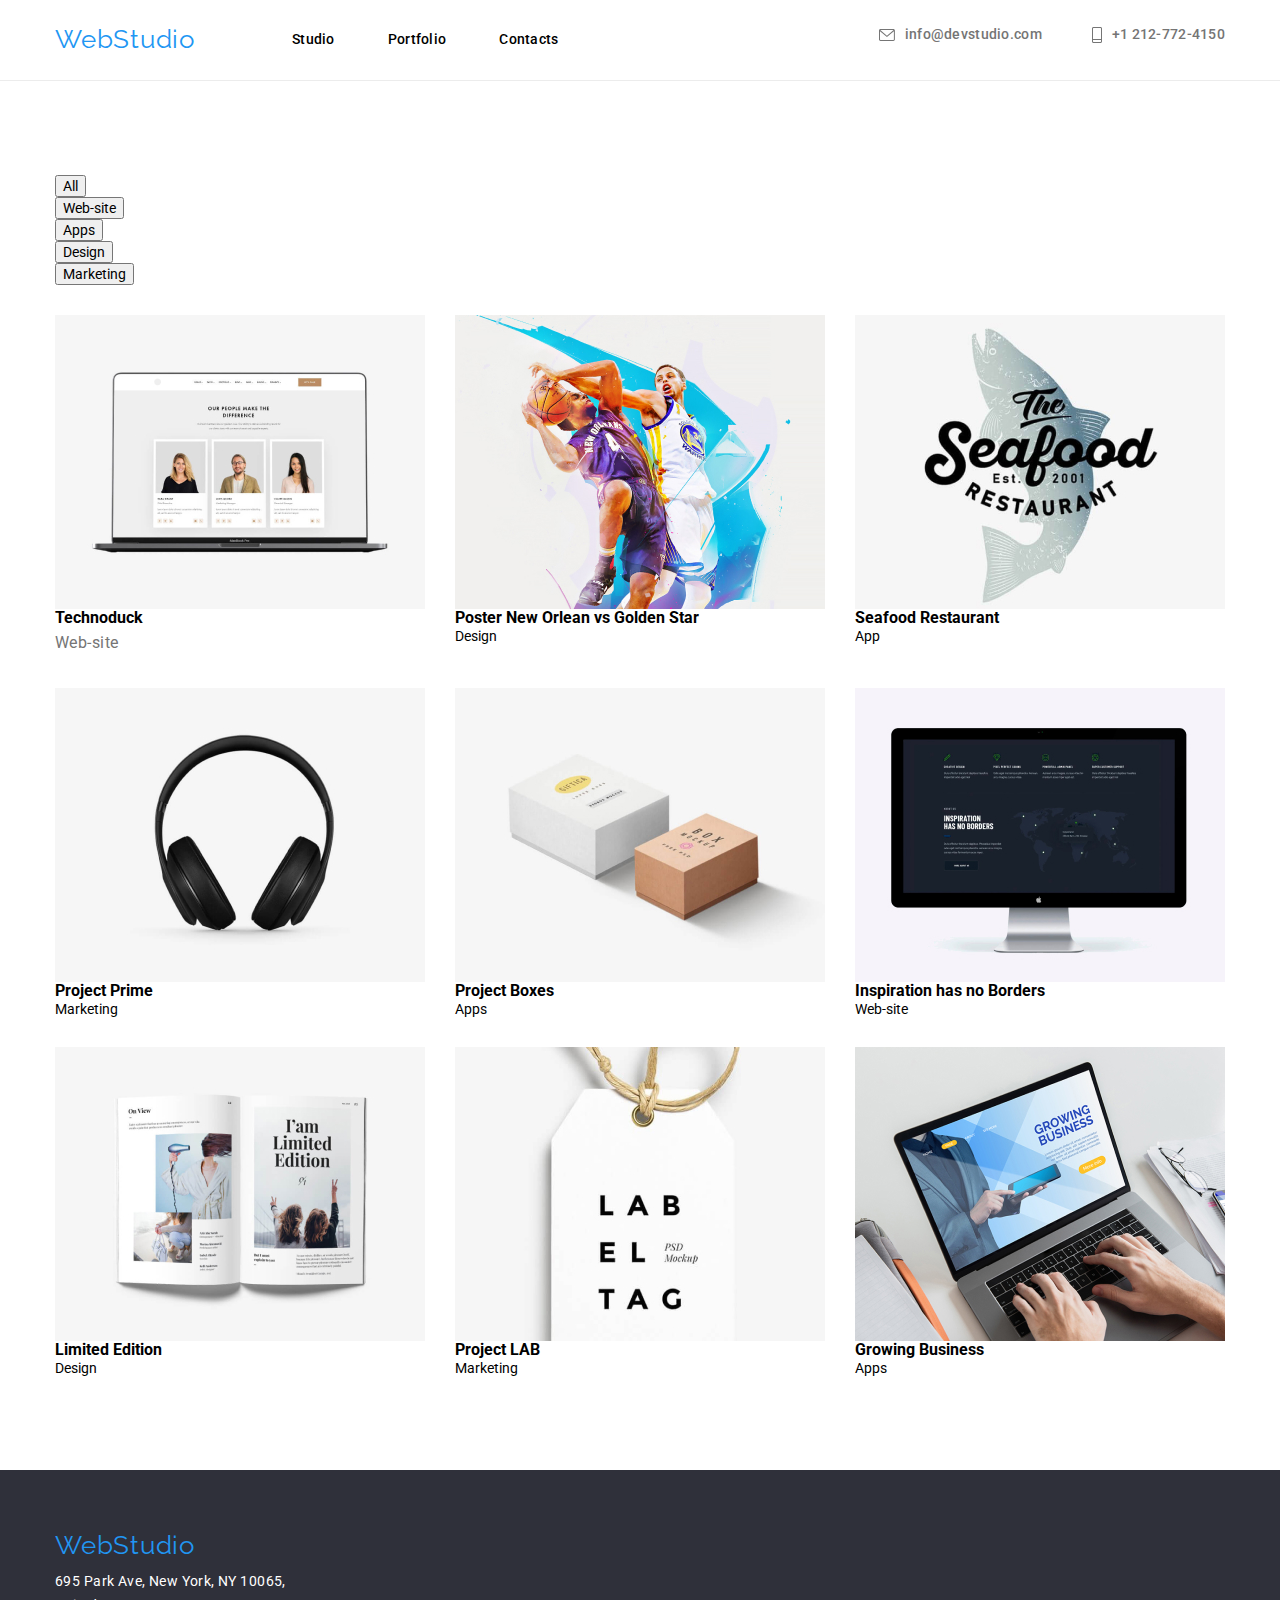
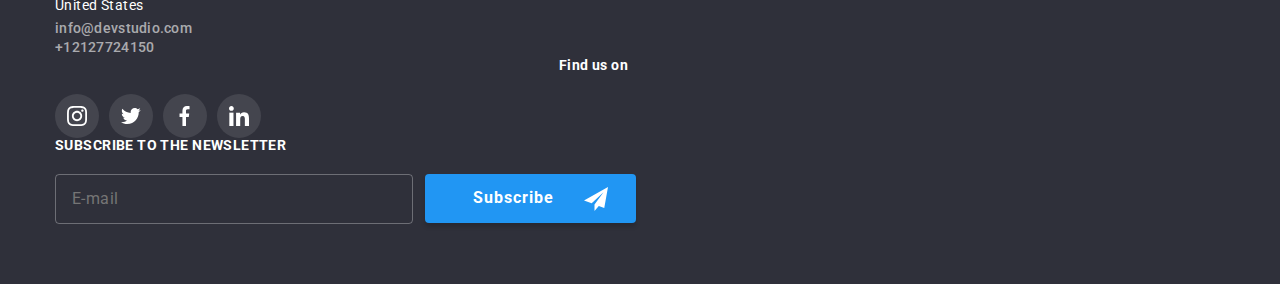
<file: portfolio.html>
<!DOCTYPE html>
<html lang="en">
  <head>
    <meta charset="UTF-8" />
    <meta http-equiv="X-UA-Compatible" content="IE=edge" />
    <meta name="viewport" content="width=device-width, initial-scale=1.0" />
    <link
      rel="stylesheet"
      href="https://cdnjs.cloudflare.com/ajax/libs/modern-normalize/1.0.0/modern-normalize.min.css"
    />
    <link rel="stylesheet" href="css/main.min.css" />
    <title>Document</title>
  </head>

  <body>

      <!-- HEADER -->

    <header>
      <div class="header container">
        <a href="index.html" class="logo">WebStudio</a>
        <nav>
          <!-- Nav-->
          <ul class="nav">
            <li class="nav__item">
              <a href="index.html" class="nav__link nav__link--current"
              >Studio</a
              >
            </li>
            <li class="nav__item">
              <a href="portfolio.html" class="nav__link"
               >Portfolio</a
              >
            </li>
            <li class="nav__item">
              <a href="index.html" class="nav__link">Contacts</a>
            </li>
          </ul>
        </nav>
        <ul class="contacts">
          <li class="contacts__item">
            <a
              href="mailto:info@devstudio.com"
              class="contacts__link contacts__link--email"
            >
              <svg width="16" height="12" class="contacts__icon">
                <use href="./images/symbol-defs.svg#icon-envelope"></use>
              </svg>
              info@devstudio.com</a
            >
          </li>
          <li class="contacts__item">
            <a href="tel:+380961111111" class="contacts__link">
              <svg width="10" height="16" class="contacts__icon">
                <use href="./images/symbol-defs.svg#icon-phone"></use>
              </svg>
              +1 212-772-4150</a
            >
          </li>
        </ul>
        <button
          class="menu-toggle js-open-menu"
          aria-expanded="false"
          aria-controls="mobile-menu"
        >
          <svg
            width="24"
            height="24"
            fill="currentColor"
            viewBox="0 0 20 20"
            xmlns="http://www.w3.org/2000/svg"
          >
            <path
              fill-rule="evenodd"
              d="M3 5a1 1 0 011-1h12a1 1 0 110 2H4a1 1 0 01-1-1zM3 10a1 1 0 011-1h12a1 1 0 110 2H4a1 1 0 01-1-1zM3 15a1 1 0 011-1h12a1 1 0 110 2H4a1 1 0 01-1-1z"
              clip-rule="evenodd"
            ></path>
          </svg>
        </button>
      </div>
    </header>

    <main>
      <!-- portfolio-->
      <section class="section portfolio-section">
        <div class="container">

             <!-- BUTTONS LIST -->


          <ul class="all-pages">
            <li class="all-pages__item"><button type="button" class="all-pages__bttn">All</button></li>
            <li class="all-pages__item"><button type="button" class="all-pages__bttn">Web-site</button></li>
            <li class="all-pages__item"><button type="button" class="all-pages__bttn">Apps</button></li>
            <li class="all-pages__item"><button type="button" class="all-pages__bttn">Design</button></li>
            <li class="all-pages__item"><button type="button" class="all-pages__bttn">Marketing</button></li>
          </ul>
          <h2 class="portfolio-section__title">Portfolio Projects</h2>
          <ul class="portfolio-projects">
            <li class="portfolio-projects__item">
              <div class="portfolio_projects__overflow-block">
                
                <picture>
                  <source srcset="./images/technoduck.jpg 1x, ./images/technoduck@2x.jpg 2x"
                  media="(min-width:1200px)"
                  width="370"
                  height="294"
                  />
                  <source srcset="./images/technoduck-tablet.jpg 1x, ./images/technoduck-tablet@2x.jpg 2x"
                  media="(min-width:768px)"
                  width="340"
                  height="294"
                  />
                  <source srcset="./images/technoduck-mobile.jpg 1x, ./images/technoduck-mobile@2x.jpg 2x"
                  media="(min-width:480px)"
                  width="400"
                  height="294"
                  />
                  <source srcset="./images/technoduck-mobile.jpg 1x, ./images/technoduck-mobile@2x.jpg 2x"
                  media="(max-width:479px)"
                  width="100%"
                  />
                  <img
                  src="./images/technoduck.jpg"
                  alt="laptop image"
                  width="370"
                  height="294"
                />
                </picture>


                  <!-- PROJECTS LIST -->
                <div class="overlay">
                  <p class="overlay__text">
                    Technoduck is a state-of-the-art coronavirus distribution
                    platform. Companies use this platform for digital espionage
                    and attacks on competitors' secure servers.
                  </p>
                </div>
              </div>
              <div class="project-card-descripion">
                <h3 class="project-card-descripion__name">Technoduck</h3>
                <p class="project-naming__type">Web-site</p>
              </div>
            </li>
            <li class="portfolio-projects__item">
              <div class="portfolio_projects__overflow-block">
                <picture>
                  <source srcset="./images/basketball.jpg 1x, ./images/basketball@2x.jpg 2x"
                  media="(min-width:1200px)"
                  width="370"
                  height="294"
                  />
                  <source srcset="./images/basketball-tablet.jpg 1x, ./images/basketball-tablet@2x.jpg 2x"
                  media="(min-width:768px)"
                  width="340"
                  height="294"
                  />
                  <source srcset="./images/basketball-mobile.jpg 1x, ./images/basketball-mobile@2x.jpg 2x"
                  media="(min-width:480px)"
                  width="400"
                  height="294"
                  />
                  <source srcset="./images/basketball-mobile.jpg 1x, ./images/basketball-mobile@2x.jpg 2x"
                  media="(max-width:479px)"
                  width="100%"
                  />
                  <img
                  src="./images/basketball.jpg"
                  alt="basketball"
                  width="370"
                  height="294"
                />
                </picture>
                <div class="overlay">
                  <p class="overlay__text">
                    Technoduck is a state-of-the-art coronavirus distribution
                    platform. Companies use this platform for digital espionage
                    and attacks on competitors' secure servers.
                  </p>
                </div>
              </div>
              <div class="project-card-descripion">
                <h3 class="project-card-descripion__name">
                  Poster New Orlean vs Golden Star
                </h3>
                <p class="project-card-descripion__type">Design</p>
              </div>
            </li>
            <li class="portfolio-projects__item">
              <div class="portfolio_projects__overflow-block">
                <picture>
                  <source srcset="./images/seafood.jpg 1x, ./images/seafood@2x.jpg 2x"
                  media="(min-width:1200px)"
                  width="370"
                  height="294"
                  />
                  <source srcset="./images/seafood-tablet.jpg 1x, ./images/seafood-tablet@2x.jpg 2x"
                  media="(min-width:768px)"
                  width="340"
                  height="294"
                  />
                  <source srcset="./images/seafood-mobile.jpg 1x, ./images/seafood-mobile@2x.jpg 2x"
                  media="(min-width:480px)"
                  width="400"
                  height="294"
                  />
                  <source srcset="./images/seafood-mobile.jpg 1x, ./images/seafood-mobile@2x.jpg 2x"
                  media="(max-width:479px)"
                  width="100%"
                  />
                  <img
                  src="./images/seafood.jpg"
                  alt="seafood"
                  width="370"
                  height="294"
                />
                </picture>

                <div class="overlay">
                  <p class="overlay__text">
                    Technoduck is a state-of-the-art coronavirus distribution
                    platform. Companies use this platform for digital espionage
                    and attacks on competitors' secure servers.
                  </p>
                </div>
              </div>
              <div class="project-card-descripion">
                <h3 class="project-card-descripion__name">Seafood Restaurant</h3>
                <p class="project-card-descripion__type">App</p>
              </div>
            </li>
            <li class="portfolio-projects__item">
              <div class="portfolio_projects__overflow-block">
                <picture>
                  <source srcset="./images/headphones.jpg 1x, ./images/headphones@2x.jpg 2x"
                  media="(min-width:1200px)"
                  width="370"
                  height="294"
                  />
                  <source srcset="./images/headphones-tablet.jpg 1x, ./images/headphones-tablet@2x.jpg 2x"
                  media="(min-width:768px)"
                  width="340"
                  height="294"
                  />
                  <source srcset="./images/headphones-mobile.jpg 1x, ./images/headphones-mobile@2x.jpg 2x"
                  media="(min-width:480px)"
                  width="400"
                  height="294"
                  />
                  <source srcset="./images/headphones-mobile.jpg 1x, ./images/headphones-mobile@2x.jpg 2x"
                  media="(max-width:479px)"
                  width="100%"
                  />
                  <img
                  src="./images/headphones.jpg"
                  alt="headphones"
                  width="370"
                  height="294"
                />
                </picture>
                <div class="overlay">
                  <p class="overlay__text">
                    Technoduck is a state-of-the-art coronavirus distribution
                    platform. Companies use this platform for digital espionage
                    and attacks on competitors' secure servers.
                  </p>
                </div>
              </div>
              <div class="project-card-descripion">
                <h3 class="project-card-descripion__name">Project Prime</h3>
                <p class="project-card-descripion__type">Marketing</p>
              </div>
            </li>
            <li class="portfolio-projects__item">
              <div class="portfolio_projects__overflow-block">
                <picture>
                  <source srcset="./images/boxes.jpg 1x, ./images/boxes@2x.jpg 2x"
                  media="(min-width:1200px)"
                  width="370"
                  height="294"
                  />
                  <source srcset="./images/boxes-tablet.jpg 1x, ./images/boxes-tablet@2x.jpg 2x"
                  media="(min-width:768px)"
                  width="340"
                  height="294"
                  />
                  <source srcset="./images/boxes-mobile.jpg 1x, ./images/boxes-mobile@2x.jpg 2x"
                  media="(min-width:480px)"
                  width="400"
                  height="294"
                  />
                  <source srcset="./images/boxes-mobile.jpg 1x, ./images/boxes-mobile@2x.jpg 2x"
                  media="(max-width:479px)"
                  width="100%"
                  />
                  <img
                  src="./images/boxes.jpg"
                  alt="boxes"
                  width="370"
                  height="294"
                />
                </picture>
                <div class="overlay">
                  <p class="overlay__text">
                    Technoduck is a state-of-the-art coronavirus distribution
                    platform. Companies use this platform for digital espionage
                    and attacks on competitors' secure servers.
                  </p>
                </div>
              </div>
              <div class="project-card-descripion">
                <h3 class="project-card-descripion__name">Project Boxes</h3>
                <p class="project-card-descripion__type">Apps</p>
              </div>
            </li>
            <li class="portfolio-projects__item">
              <div class="portfolio_projects__overflow-block">
                <picture>
                  <source srcset="./images/monitor.jpg 1x, ./images/monitor@2x.jpg 2x"
                  media="(min-width:1200px)"
                  width="370"
                  height="294"
                  />
                  <source srcset="./images/monitor-tablet.jpg 1x, ./images/monitor-tablet@2x.jpg 2x"
                  media="(min-width:768px)"
                  width="340"
                  height="294"
                  />
                  <source srcset="./images/monitor-mobile.jpg 1x, ./images/monitor-mobile@2x.jpg 2x"
                  media="(min-width:480px)"
                  width="400"
                  height="294"
                  />
                  <source srcset="./images/monitor-mobile.jpg 1x, ./images/monitor-mobile@2x.jpg 2x"
                  media="(max-width:479px)"
                  width="100%"
                  />
                  <img
                  src="./images/monitor.jpg"
                  alt="monitor"
                  width="370"
                  height="294"
                />
                </picture>
                <div class="overlay">
                  <p class="overlay__text">
                    Technoduck is a state-of-the-art coronavirus distribution
                    platform. Companies use this platform for digital espionage
                    and attacks on competitors' secure servers.
                  </p>
                </div>
              </div>
              <div class="project-card-descripion">
                <h3 class="project-card-descripion__name">Inspiration has no Borders</h3>
                <p class="project-card-descripion__type">Web-site</p>
              </div>
            </li>
            <li class="portfolio-projects__item">
              <div class="portfolio_projects__overflow-block">
                <picture>
                  <source srcset="./images/magazine.jpg 1x, ./images/magazine@2x.jpg 2x"
                  media="(min-width:1200px)"
                  width="370"
                  height="294"
                  />
                  <source srcset="./images/magazine-tablet.jpg 1x, ./images/magazine-tablet@2x.jpg 2x"
                  media="(min-width:768px)"
                  width="340"
                  height="294"
                  />
                  <source srcset="./images/magazine-mobile.jpg 1x, ./images/magazine-mobile@2x.jpg 2x"
                  media="(min-width:480px)"
                  width="400"
                  height="294"
                  />
                  <source srcset="./images/magazine-mobile.jpg 1x, ./images/magazine-mobile@2x.jpg 2x"
                  media="(max-width:479px)"
                  width="100%"
                  />
                  <img
                  src="./images/magazine.jpg"
                  alt="magazine"
                  width="370"
                  height="294"
                />
                </picture>
                <div class="overlay">
                  <p class="overlay__text">
                    Technoduck is a state-of-the-art coronavirus distribution
                    platform. Companies use this platform for digital espionage
                    and attacks on competitors' secure servers.
                  </p>
                </div>
              </div>
              <div class="project-card-descripion">
                <h3 class="project-card-descripion__name">Limited Edition</h3>
                <p class="project-card-descripion__type">Design</p>
              </div>
            </li>
            <li class="portfolio-projects__item">
              <div class="portfolio_projects__overflow-block">
                <picture>
                  <source srcset="./images/label.jpg 1x, ./images/label@2x.jpg 2x"
                  media="(min-width:1200px)"
                  width="370"
                  height="294"
                  />
                  <source srcset="./images/label-tablet.jpg 1x, ./images/label-tablet@2x.jpg 2x"
                  media="(min-width:768px)"
                  width="340"
                  height="294"
                  />
                  <source srcset="./images/label-mobile.jpg 1x, ./images/label-mobile@2x.jpg 2x"
                  media="(min-width:480px)"
                  width="400"
                  height="294"
                  />
                  <source srcset="./images/label-mobile.jpg 1x, ./images/label-mobile@2x.jpg 2x"
                  media="(max-width:479px)"
                  width="100%"
                  />
                  <img
                  src="./images/label.jpg"
                  alt="label"
                  width="370"
                  height="294"
                />
                </picture>
                <div class="overlay">
                  <p class="overlay__text">
                    Technoduck is a state-of-the-art coronavirus distribution
                    platform. Companies use this platform for digital espionage
                    and attacks on competitors' secure servers.
                  </p>
                </div>
              </div>
              <div class="project-card-descripion">
                <h3 class="project-card-descripion__name">Project LAB</h3>
                <p class="project-card-descripion__type">Marketing</p>
              </div>
            </li>
            <li class="portfolio-projects__item">
              <div class="portfolio_projects__overflow-block">
                <picture>
                  <source srcset="./images/laptop.jpg 1x, ./images/laptop@2x.jpg 2x"
                  media="(min-width:1200px)"
                  width="370"
                  height="294"
                  />
                  <source srcset="./images/laptop-tablet.jpg 1x, ./images/laptop-tablet@2x.jpg 2x"
                  media="(min-width:768px)"
                  width="340"
                  height="294"
                  />
                  <source srcset="./images/laptop-mobile.jpg 1x, ./images/laptop-mobile@2x.jpg 2x"
                  media="(min-width:480px)"
                  width="400"
                  height="294"
                  />
                  <source srcset="./images/laptop-mobile.jpg 1x, ./images/laptop-mobile@2x.jpg 2x"
                  media="(max-width:479px)"
                  width="100%"
                  />
                  <img
                  src="./images/laptop.jpg"
                  alt="laptop"
                  width="370"
                  height="294"
                />
                </picture>
                <div class="overlay">
                  <p class="overlay__text">
                    Technoduck is a state-of-the-art coronavirus distribution
                    platform. Companies use this platform for digital espionage
                    and attacks on competitors' secure servers.
                  </p>
                </div>
              </div>
              <div class="project-card-descripion">
                <h3 class="project-card-descripion__name">Growing Business</h3>
                <p class="project-card-descripion__type">Apps</p>
              </div>
            </li>
          </ul>
        </div>
      </section>
    </main>
 <!-- FOOTER -->
    <footer class="footer">
      <div class="container footer-container">
        <div class="webstudio-address">
          <a href="index.html" class="logo logo-footer">WebStudio</a>
          <address>
            <ul class="address">
              <li class="address__item">
                <a
                  href="https://goo.gl/maps/vmdEabcFhvJnFiz56"
                  class="address__link"
                  >695 Park Ave, New York, NY 10065, <br />
                  United States</a
                >
              </li>
              <li class="address__item">
                <a href="mailto:info@devstudio.com" class="address__contact"
                  >info@devstudio.com</a
                >
              </li>
              <li class="address__item">
                <a href="tel:+12127724150" class="address__contact"
                  >+12127724150</a
                >
              </li>
            </ul>
          </address>
        </div>
        <!-- Find us / middle footer -->
        <div class="find-us">
          <p class="find-us__title">Find us on</p>
          <ul class="social-media">
            <li class="social-media__item">
              <a href="#" class="social-media__link">
                <svg width="20" height="20" class="social-media__svg">
                  <use href="./images/symbol-defs.svg#icon-instagram-2"></use>
                </svg>
              </a>
            </li>
            <li class="social-media__item">
              <a href="" class="social-media__link">
                <svg width="20" height="20" class="social-media__svg">
                  <use href="./images/symbol-defs.svg#icon-twitter"></use>
                </svg>
              </a>
            </li>
            <li class="social-media__item">
              <a href="#" class="social-media__link">
                <svg width="20" height="20" class="social-media__svg">
                  <use href="./images/symbol-defs.svg#icon-facebook-1"></use>
                </svg>
              </a>
            </li>
            <li class="social-media__item">
              <a href="#" class="social-media__link">
                <svg width="20" height="20" class="social-media__svg">
                  <use href="./images/symbol-defs.svg#icon-linkedin-1"></use>
                </svg>
              </a>
            </li>
          </ul>
        </div>
        <div class="subscribe">
          <p class="subscribe__title">Subscribe to the newsletter</p>
          <form name="subscribe-form" class="subscribe-form">
            <input
              type="email"
              name="email-input"
              placeholder="E-mail"
              class="subscribe-form__input-email"
            />
            <button type="submit" class="subscribe-form__btn">
              Subscribe
              <svg width="24" height="24" class="subscribe-form__svg">
                <use href="./images/symbol-defs.svg#icon-twitter-icon"></use>
              </svg>
            </button>
          </form>
        </div>
      </div>
    </footer>
    <div class="menu-container js-menu-container" id="mobile-menu">
      <button class="menu-toggle js-close-menu">
        <svg
          fill="currentColor"
          viewBox="0 0 20 20"
          xmlns="http://www.w3.org/2000/svg"
          width="24"
          height="24"
        >
          <path
            fill-rule="evenodd"
            d="M4.293 4.293a1 1 0 011.414 0L10 8.586l4.293-4.293a1 1 0 111.414 1.414L11.414 10l4.293 4.293a1 1 0 01-1.414 1.414L10 11.414l-4.293 4.293a1 1 0 01-1.414-1.414L8.586 10 4.293 5.707a1 1 0 010-1.414z"
            clip-rule="evenodd"
          ></path>
        </svg>
      </button>
        <!--Mobile menu -->
      <ul class="mobile-menu">
        <li class="mobile-menu__item"><a href="index.html" class="mobile-menu__link">Studio</a></li>
        <li class="mobile-menu__item"><a href="portfolio.html" class="mobile-menu__link mobile-menu__link--active">Portfolio</a></li>
        <li class="mobile-menu__item"><a href="index.html" class="mobile-menu__link">Contacts</a></li>
      </ul>
      <ul class="mobile-menu-contacts">
        <li class="mobile-menu-contacts__item"><a href="tel:12127724150" class="mobile-menu-contacts__link mobile-menu-contacts__link--phone">+1 212-772-4150</a></li>
        <li class="mobile-menu-contacts__item"><a href="mailto:info@devstudio.com" class="mobile-menu-contacts__link mobile-menu-contacts__link--email">info@devstudio.com</a></li>
      </ul>
      <ul class="mobile-menu-media">
        <li class="mobile-menu-media__item"><a href="" class="mobile-menu-media__link">Instagram <span>|</span> </a></li>
        <li class="mobile-menu-media__item"><a href="" class="mobile-menu-media__link">Twitter <span>|</span> </a></li>
        <li class="mobile-menu-media__item"><a href="" class="mobile-menu-media__link"> Facebook <span>|</span> </a></li>
        <li class="mobile-menu-media__item"><a href="" class="mobile-menu-media__link">LinkedIn</a></li>
      </ul>
    </div>
    <script src="./js/mobile-menu.js"></script>
  </body>
</html>
</file>
<file: css/main.min.css>
@import"https://fonts.googleapis.com/css2?family=Raleway:wght@700&family=Roboto:wght@400;500;700;900&display=swap";body{background-color:var(--main-bg-color);font-family:"Roboto",sans-serif;color:var(--main-color);font-size:14px;font-weight:400}h1,h2,h3,h4,h5,h6,p{margin:0}ul{list-style-type:none;padding:0px;margin:0px}img{display:block}header{border-bottom:1px solid #ececec}*,*::before,*::after{box-sizing:border-box}.container{padding-left:15px;padding-right:15px;margin:0 auto;width:100%}@media screen and (min-width: 480px){.container{width:450px}}@media screen and (min-width: 768px){.container{width:738px}}@media screen and (min-width: 1200px){.container{width:1200px}}.section{padding-top:60px;padding-bottom:60px}@media screen and (min-width: 1200px){.section{padding-top:94px;padding-bottom:94px}}.header{display:flex;justify-content:space-between;align-items:center}@media screen and (min-width: 768px){.header{align-items:center}}@media screen and (min-width: 1200px){.header{justify-content:space-around}}.nav{display:none}@media screen and (min-width: 768px){.nav{display:flex}.nav>.nav__item:not(:last-child){margin-right:53px}}@media screen and (min-width: 1200px){.nav{display:flex}.nav>.nav__item:not(:last-child){margin-right:53px}}.nav__link{cursor:pointer;text-decoration:none;color:var(--main-color);font-weight:500;font-size:14px;line-height:1.14;letter-spacing:.02em;padding-top:32px;padding-bottom:32px;transition:color 250ms cubic-bezier(0.4, 0, 0.2, 1)}.nav__link:hover,.nav__link:focus{color:#2196f3}.nav__link--active{position:relative;transition:color 250ms cubic-bezier(0.4, 0, 0.2, 1);color:#2196f3}.nav__link--active::after{content:"";width:100%;height:4px;background-color:#2196f3;position:absolute;border-radius:2px;left:0;bottom:0}.contacts{display:none}@media screen and (min-width: 768px){.contacts{display:flex;flex-direction:column}}@media screen and (min-width: 1200px){.contacts{display:flex;margin-left:auto;flex-direction:row}.contacts>.contacts__item:first-child{margin-right:50px}}.contacts__link{text-decoration:none;color:#757575;font-weight:500;line-height:1.14;letter-spacing:.02em;padding-top:32px;padding-bottom:32px;display:flex;align-items:center;transition:color 250ms cubic-bezier(0.4, 0, 0.2, 1)}.contacts__link:hover,.contacts__link:focus{color:#2196f3}@media screen and (min-width: 768px){.contacts__link{padding-top:0px;padding-bottom:0px}}@media screen and (min-width: 768px){.contacts__link--email{padding-bottom:10px}}.contacts__icon{fill:currentColor;margin-right:10px;transition:color 250ms cubic-bezier(0.4, 0, 0.2, 1)}.contacts__icon:hover{fill:#2196f3}.address{text-align:center}@media screen and (min-width: 1200px){.address{text-align:left}}.address__link{text-decoration:none;font-size:14px;line-height:1.71;letter-spacing:.03em;color:#fff;font-style:normal;align-items:center}.address__contact{text-decoration:none;font-weight:500;font-style:normal;line-height:1.14;letter-spacing:.02em;color:rgba(255,255,255,.6);transition:color 250ms cubic-bezier(0.4, 0, 0.2, 1)}.address__contact:hover,.address__contact:active,.address__contact:focus{color:#2196f3}.address__item{margin-bottom:2px}.webstudio-address{display:flex;flex-direction:column;margin-bottom:60px}@media screen and (min-width: 1200px){.webstudio-address{margin-right:70px;margin-bottom:0px}}.social-media{display:flex}.social-media:last-child{margin-right:0px}.social-media__item{margin-right:10px}.social-media__link{width:44px;height:44px;display:flex;align-items:center;justify-content:center;border-radius:50%;background-color:rgba(255,255,255,.1);color:#fff;transition:color 250ms cubic-bezier(0.4, 0, 0.2, 1),background-color 250ms cubic-bezier(0.4, 0, 0.2, 1)}.social-media__link:hover,.social-media__link:focus{background-color:#2196f3;color:#fff}.social-media__svg{fill:currentColor}.brand__link{width:200px;height:92px;border:1px solid #afb1b8;display:flex;align-items:center;justify-content:center;border-radius:4px;color:#afb1b8;transition:color 250ms cubic-bezier(0.4, 0, 0.2, 1),border 250ms cubic-bezier(0.4, 0, 0.2, 1)}.brand__link:hover,.brand__link:focus{color:#2196f3;border:1px solid #2196f3}@media screen and (min-width: 768px){.brand__link{width:226px}}@media screen and (min-width: 1200px){.brand__link{width:170px}}.brand__icon{fill:currentColor}.brand__link:hover,.brand__link:focus{color:#2196f3;border:1px solid #2196f3}.logo{color:#2196f3;text-decoration:none;font-family:"Raleway",sans-serif;font-size:26px;line-height:1.19;letter-spacing:.03em;padding-top:24px;padding-bottom:25px}@media screen and (min-width: 1200px){.logo{margin-right:97px}}.logo-footer{color:#2196f3;text-decoration:none;font-family:"Raleway",sans-serif;font-size:26px;line-height:1.19;letter-spacing:.03em;padding-bottom:9px;margin-right:0px;text-align:center;padding-top:0px}@media screen and (min-width: 1200px){.logo-footer{text-align:left}}.footer{background-color:#2f303a;padding-top:60px;padding-bottom:60px}.footer-global-container{display:flex;justify-content:space-around;flex-basis:100%;flex-wrap:wrap}@media screen and (min-width: 768px){.footer-global-container{flex-basis:50%}}@media screen and (min-width: 1200px){.footer-global-container{flex-wrap:nowrap;flex-basis:33.3333333333%}}.find-us__title{font-weight:700;font-size:14px;line-height:1.14;letter-spacing:.03em;color:#fff;margin-bottom:20px}.find-us{margin-right:0px;text-align:center;margin-bottom:60px;display:flex;flex-direction:column}@media screen and (min-width: 1200px){.find-us{margin-right:93px;margin-bottom:0px}}.subscribe-form{display:flex;flex-direction:column;align-items:center}@media screen and (min-width: 1200px){.subscribe-form{flex-direction:row}}.subscribe__title{font-weight:700;font-size:14px;line-height:1.14;letter-spacing:.03em;text-transform:uppercase;color:#fff;margin-bottom:20px;text-align:center}@media screen and (min-width: 1200px){.subscribe__title{text-align:left}}.subscribe-form__input-email{width:100%;height:50px;font-style:normal;font-weight:400;font-size:16px;line-height:1.2;align-items:center;letter-spacing:.03em;color:rgba(255,255,255,.6);padding:16px;background-color:rgba(0,0,0,0);border:1px solid rgba(255,255,255,.3);border-radius:4px;transition:border 250ms cubic-bezier(0.4, 0, 0.2, 1);outline:none;margin-bottom:20px}.subscribe-form__input-email:hover,.subscribe-form__input-email:focus{border:1px solid #2196f3}@media screen and (min-width: 480px){.subscribe-form__input-email{width:450px}}@media screen and (min-width: 768px){.subscribe-form__input-email{width:358px}}@media screen and (min-width: 1200px){.subscribe-form__input-email{width:358px;margin-right:12px;margin-bottom:0px}}.subscribe-form__btn{background-color:#2196f3;border:0px;box-shadow:0px 4px 4px rgba(0,0,0,.15);border-radius:4px;color:#fff;font-style:normal;font-weight:700;font-size:16px;line-height:1.8;letter-spacing:.06em;display:flex;align-items:center;justify-content:space-evenly;padding:10px 28px 10px 48px;transition:box-shadow 250ms cubic-bezier(0.4, 0, 0.2, 1),background-color 250ms cubic-bezier(0.4, 0, 0.2, 1);cursor:pointer}.subscribe-form__btn:hover,.subscribe-form__btn:focus{box-shadow:0px 4px 4px rgba(0,0,0,.15);background-color:#0a7ddb}.subscribe-form__svg{fill:currentColor;margin-left:30px}.hero-section{background-image:linear-gradient(rgba(47, 48, 58, 0.4), rgba(47, 48, 58, 0.4)),url("../images/header-bg.jpg");background-size:cover;background-repeat:no-repeat;padding-top:118px;padding-bottom:118px;background-position:center}@media screen and (min-width: 1200px){.hero-section{padding-top:200px;padding-bottom:200px}}@media(min-device-pixel-ratio: 2),(-webkit-min-device-pixel-ratio: 2),(min-resolution: 192dpi),(min-resolution: 2dppx){.hero-section{background-image:linear-gradient(rgba(47, 48, 58, 0.4), rgba(47, 48, 58, 0.4)),url("../images/header-bg@2x.jpg")}}.hero-container{display:flex;flex-direction:column;justify-content:center;align-items:center}.hero-container__title{font-weight:900;font-size:26px;line-height:1.36;text-align:center;letter-spacing:.06em;text-transform:uppercase;color:#fff;margin-bottom:30px}@media screen and (min-width: 1200px){.hero-container__title{font-size:44px}}.hero-section__request-service-bttn{font-family:"Roboto",sans-serif;font-weight:700;font-size:16px;line-height:1.8;text-align:center;letter-spacing:.06em;background-color:#2196f3;color:#fff;border-radius:4px;border:0px;box-shadow:0px 4px 4px rgba(0,0,0,.15);padding:10px 20px;transition:box-shadow 250ms cubic-bezier(0.4, 0, 0.2, 1),background-color 250ms cubic-bezier(0.4, 0, 0.2, 1);cursor:pointer}.hero-section__request-service-bttn:hover,.hero-section__request-service-bttn:focus{box-shadow:0px 4px 4px rgba(0,0,0,.15);background-color:#0a7ddb}.backdrop{width:100%;height:100%;background-color:rgba(0,0,0,.2);top:0;left:0;position:fixed;opacity:1;visibility:visible}.is-hidden{visibility:hidden;opacity:0;pointer-events:none}.modal-window{background-color:#fff;width:450px;height:609px;position:fixed;top:50%;left:50%;transform:translate(-50%, -50%)}@media screen and (min-width: 1200px){.modal-window{width:528px;height:581px}}.modal-window__close-bttn{position:absolute;height:30px;width:30px;top:8px;right:8px;border:1px solid rgba(0,0,0,.1);background-color:#fff;border-radius:10%;display:flex;align-items:center;justify-content:center;border-radius:50%;cursor:pointer}.contact-form{padding-left:40px;padding-right:40px}.modal-window__form-title{font-style:normal;font-weight:700;font-size:20px;line-height:1.15;text-align:center;letter-spacing:.03em;color:#212121;margin-bottom:12px;padding-top:40px;padding-left:40px;padding-right:40px}.contact-form__label{display:flex;flex-direction:column;font-style:normal;font-weight:400;font-size:12px;line-height:1.16;letter-spacing:.01em;position:relative;margin-top:10px;color:#757575}.contact-form__input-element{width:100%;height:40px;margin-top:4px;border:1px solid rgba(33,33,33,.2);border-radius:4px;cursor:pointer;transition:border 250ms cubic-bezier(0.4, 0, 0.2, 1);padding-left:40px;margin-top:4px;outline:none}.contact-form__input-element:hover+.contact-form__icon,.contact-form__input-element:focus+.contact-form__icon{fill:#2196f3}.contact-form__input-element:hover,.contact-form__input-element:focus{border:1px solid #2196f3}.contact-form__icon{position:absolute;bottom:14px;left:15px;fill:#212121;cursor:pointer;transition:color 250ms cubic-bezier(0.4, 0, 0.2, 1)}.textarea{padding-left:16px;padding-top:12px;width:100%;margin-top:4px;border:1px solid rgba(33,33,33,.2);border-radius:4px;cursor:pointer;transition:border 250ms cubic-bezier(0.4, 0, 0.2, 1);outline:none}.textarea::-moz-placeholder{font-style:normal;font-weight:400;font-size:12px;line-height:1.16;letter-spacing:.01em;color:rgba(117,117,117,.5);outline:none}.textarea::placeholder{font-style:normal;font-weight:400;font-size:12px;line-height:1.16;letter-spacing:.01em;color:rgba(117,117,117,.5);outline:none}.textarea:hover,.textarea:focus{border:1px solid #2196f3}.policy-check__label{display:flex}.checkbox-icon{width:16px;height:15px;border:1px solid #212121;cursor:pointer;border-radius:2px;margin-right:9px;display:flex;align-items:center;justify-content:center;color:#fff;transition:border 250ms cubic-bezier(0.4, 0, 0.2, 1)}.checkbox-icon__svg{fill:currentColor}.checkbox-icon__svg:hover+.policy-check__label>.checkbox-icon,.checkbox-icon__svg:focus+.policy-check__label>.checkbox-icon,.policy-check__checkbox:checked+.policy-check__label>.checkbox-icon{fill:#fff;background-color:#2196f3;border:2px solid #2196f3}.agree,.agree__terms-and-conditions-link{font-weight:400;font-size:14px;line-height:1.7;letter-spacing:.03em;color:#757575}.agree__terms-and-conditions-link{color:#2196f3}.send{position:relative}.send__bttn{padding:10px 70px;background-color:#2196f3;margin-top:10px;font-weight:700;font-size:16px;line-height:1.8;text-align:center;letter-spacing:.06em;color:#fff;box-shadow:0px 4px 4px rgba(0,0,0,.15);border-radius:4px;border:0;cursor:pointer;position:absolute;top:0;left:50%;transform:translateX(-50%);transition:box-shadow 250ms cubic-bezier(0.4, 0, 0.2, 1),background-color 250ms cubic-bezier(0.4, 0, 0.2, 1)}.send__bttn:hover,.send__bttn:focus{box-shadow:0px 4px 4px rgba(0,0,0,.15);background-color:#0a7ddb}.features{display:flex;flex-wrap:wrap;justify-content:space-around}@media screen and (min-width: 768px){.features{flex-basis:50%;justify-content:space-between}}@media screen and (min-width: 1200px){.features{flex-wrap:nowrap;flex-basis:25%}}.features-section__title{position:absolute;width:1px;height:1px;margin:-1px;border:0;padding:0;white-space:nowrap;-webkit-clip-path:inset(100%);clip-path:inset(100%);clip:rect(0 0 0 0);overflow:hidden}.features__title{font-weight:700;font-size:14px;line-height:1.14;letter-spacing:.03em;text-transform:uppercase;margin-bottom:9px}.features__description{font-size:14px;line-height:1.7;letter-spacing:.03em;color:#757575}.features__item{margin-bottom:30px;width:100%}@media screen and (min-width: 480px){.features__item{width:450px}}@media screen and (min-width: 768px){.features__item{width:345px}}@media screen and (min-width: 1200px){.features__item{width:270px;margin-bottom:0}}@media screen and (min-width: 768px){.features__item--before-last-row,.features__item--last-row{margin-bottom:0}}.features__item--last-row{margin-bottom:0px}.features__icon{margin-bottom:30px;width:100%;height:120px;background-color:#f5f4fa;display:flex;justify-content:center;align-items:center;border-radius:4px}@media screen and (min-width: 480px){.features__icon{width:450px}}@media screen and (min-width: 768px){.features__icon{width:345px}}@media screen and (min-width: 1200px){.features__icon{width:270px}}.features-section__title{font-weight:700;font-size:36px;line-height:1.16;text-align:center;letter-spacing:.03em}.products-section__title{font-weight:700;font-size:36px;line-height:1.16;text-align:center;letter-spacing:.03em;margin-bottom:50px}.products-section{padding-top:0px;display:none}@media screen and (min-width: 1200px){.products-section{display:flex}}.products{display:flex}.products__item{margin-right:30px;position:relative}.products__name{position:absolute;width:100%;background-color:rgba(47,48,58,.8);bottom:0}.products__name>p{color:#fff;font-weight:700;font-size:14px;line-height:1.14;text-align:center;letter-spacing:.03em;padding-top:27px;padding-bottom:27px}.our-team-section__title{font-weight:700;font-size:36px;line-height:1.16;text-align:center;letter-spacing:.03em}.our-team-section{background-color:#f5f4fa}.our-team-section__title{margin-bottom:50px}.team-members__name{font-weight:500;font-size:16px;line-height:1.18;letter-spacing:.03em;text-align:center;padding-top:30px;padding-bottom:10px}.team-members__profession{font-size:16px;line-height:1.8;letter-spacing:.03em;text-align:center;color:#757575;margin-bottom:16px}.team-members{display:flex;justify-content:space-around;padding-left:0px;flex-wrap:wrap}@media screen and (min-width: 768px){.team-members{flex-basis:50%;justify-content:space-around}}@media screen and (min-width: 1200px){.team-members{flex-wrap:nowrap;flex-basis:25%}}.team-members__item{margin-bottom:30px;background-color:#fff;border-radius:0px 0px 4px 4px;box-shadow:0px 1px 3px rgba(0,0,0,.12),0px 1px 1px rgba(0,0,0,.14),0px 2px 1px rgba(0,0,0,.2)}.team-members__item:last-child{margin-bottom:0}@media screen and (min-width: 768px){.team-members__item:nth-child(3){margin-bottom:0}}@media screen and (min-width: 1200px){.team-members__item:last-child{margin-bottom:30px}.team-members__item:nth-child(3){margin-bottom:30px}}.team-member-soical-media{display:flex;justify-content:center;margin-bottom:30px}.team-member-soical-media__item{margin-right:10px}.team-member-soical-media:last-child{margin-right:0px}.team-member-soical-media__link{width:44px;height:44px;display:flex;align-items:center;justify-content:center;color:#afb1b8;border-radius:50%;transition:color 250ms cubic-bezier(0.4, 0, 0.2, 1),background-color 250ms cubic-bezier(0.4, 0, 0.2, 1)}.team-member-soical-media__link:hover,.team-member-soical-media__link:focus{background-color:#2196f3;color:#fff}.team-member-soical-media__icon{fill:currentColor}.regular-customers-section__title{font-weight:700;font-size:36px;line-height:1.16;text-align:center;letter-spacing:.03em;margin-bottom:50px}.brand{display:flex;justify-content:center;flex-wrap:wrap}@media screen and (min-width: 480px){.brand{justify-content:space-between}}@media screen and (min-width: 768px){.brand{flex-basis:33.3333333333%}}@media screen and (min-width: 1200px){.brand{flex-wrap:nowrap;flex-basis:25%}}.brand__item{margin-bottom:30px}.brand__item:last-child{margin-bottom:0}@media screen and (min-width: 480px){.brand__item:nth-child(5){margin-bottom:0}}.web-pages{display:flex;justify-content:flex-start;margin-bottom:10px;flex-wrap:wrap}@media screen and (min-width: 768px){.web-pages{flex-wrap:nowrap;justify-content:center;margin-bottom:0px}}@media screen and (min-width: 1200px){.web-pages{flex-wrap:nowrap;justify-content:center;margin-bottom:20px}}.web-pages__item{margin-right:8px;margin-bottom:15px}@media screen and (min-width: 768px){.web-pages__item{margin-bottom:0}}@media screen and (min-width: 1200px){.web-pages__item{margin-bottom:0}}.web-pages__bttn{background-color:#f5f4fa;font-family:"Roboto",sans-serif;font-weight:500;font-size:16px;line-height:1.62;text-align:center;letter-spacing:.03em;border-radius:4px;border:0px;padding:6px 27px 6px 27px;transition:color 250ms cubic-bezier(0.4, 0, 0.2, 1),background-color 250ms cubic-bezier(0.4, 0, 0.2, 1),box-shadow 250ms cubic-bezier(0.4, 0, 0.2, 1);cursor:pointer}.web-pages__bttn:hover,.web-pages__bttn:focus{background-color:#2196f3;color:#fff;box-shadow:0px 3px 1px rgba(0,0,0,.1),0px 1px 2px rgba(0,0,0,.08),0px 2px 2px rgba(0,0,0,.12)}.portfolio-section__title{font-weight:700;font-size:36px;line-height:1.16;text-align:center;letter-spacing:.03em}.portfolio-section__title{position:absolute;width:1px;height:1px;margin:-1px;border:0;padding:0;white-space:nowrap;-webkit-clip-path:inset(100%);clip-path:inset(100%);clip:rect(0 0 0 0);overflow:hidden}.portfolio-projects{display:flex;flex-wrap:wrap;justify-content:space-around;padding-left:0px}@media screen and (min-width: 768px){.portfolio-projects{flex-basis:50%;justify-content:space-between}}@media screen and (min-width: 1200px){.portfolio-projects{flex-basis:33.3333333333%}}.project-naming{border-left:1px solid #eee;border-right:1px solid #eee;border-bottom:1px solid #eee;padding:24px 20px}.portfolio-projects__item{cursor:pointer;margin-top:30px;transition:box-shadow 250ms cubic-bezier(0.4, 0, 0.2, 1)}.portfolio-projects__item:hover{box-shadow:0px 1px 1px rgba(0,0,0,.12),0px 4px 4px rgba(0,0,0,.06),1px 4px 6px rgba(0,0,0,.16)}.portfolio-projects__item:hover .overlay{transform:translateY(0)}.portfolio_projects__overflow-block{position:relative;overflow:hidden}@media screen and (min-width: 768px){.portfolio_projects__overflow-block>img{width:340px}}@media screen and (min-width: 1200px){.portfolio_projects__overflow-block>img{width:370px}}.overlay{background-color:rgba(33,150,243,.8980392157);position:absolute;top:0;left:0;width:100%;height:100%;transform:translateY(100%);transition:transform 250ms cubic-bezier(0.4, 0, 0.2, 1)}.overlay__text{font-weight:400;font-size:18px;line-height:1.5;letter-spacing:.03em;color:#fff;text-align:left;padding:63px 24px}.project-naming__example{font-weight:700;font-size:18px;line-height:2;letter-spacing:.06em;margin-bottom:4px}.project-naming__type{font-size:16px;line-height:1.87;letter-spacing:.03em;color:#757575}.menu-toggle{min-height:40px;min-width:40px;background-color:rgba(0,0,0,0);cursor:pointer;border:none;border-radius:50%;outline:none}@media screen and (min-width: 768px){.menu-toggle{display:none}}.menu-toggle:hover,.menu-toggle:focus{background-color:rgba(0,0,0,.1)}.menu-container{position:fixed;top:0;left:0;width:100vw;height:200vw;background-color:#fff;transform:translateX(100%);transition:transform 250ms cubic-bezier(0.4, 0, 0.2, 1);z-index:999;display:flex;flex-direction:column}.menu-container.is-open{transform:translateX(0)}.menu-container .menu-toggle{position:absolute;top:16px;right:16px;color:#212121}.mobile-menu{padding-top:48px;padding-left:40px}@media screen and (min-width: 768px){.mobile-menu{display:none}}.mobile-menu__item:not(:last-child){margin-bottom:32px}.mobile-menu__item .mobile-menu__link--active{color:#2196f3}.mobile-menu__link{text-decoration:none;font-weight:500;font-size:40px;line-height:1.17;letter-spacing:.02em;color:#212121}.mobile-menu__link:hover,.mobile-menu__linkfocus{color:#2196f3}.mobile-menu-contacts{padding-left:40px;margin-top:150px}@media screen and (min-width: 768px){.mobile-menu-contacts{display:none}}.mobile-menu-contacts__item:first-child{margin-bottom:32px}.mobile-menu-contacts__link--phone{font-weight:500;font-size:34px;line-height:1.17;letter-spacing:.02em;color:#2196f3;text-decoration:none}.mobile-menu-contacts__link--email{font-weight:500;font-size:24px;line-height:1.16;letter-spacing:.02em;color:#757575}.mobile-menu-media{display:flex;padding-left:40px;margin-top:64px}.mobile-menu-media__link{font-weight:500;font-size:18px;line-height:1.2;letter-spacing:.02em;text-decoration:none;color:#2196f3}.mobile-menu-media__link>span{margin-right:10px;margin-left:10px;color:#757575}/*# sourceMappingURL=main.min.css.map */
</file>
